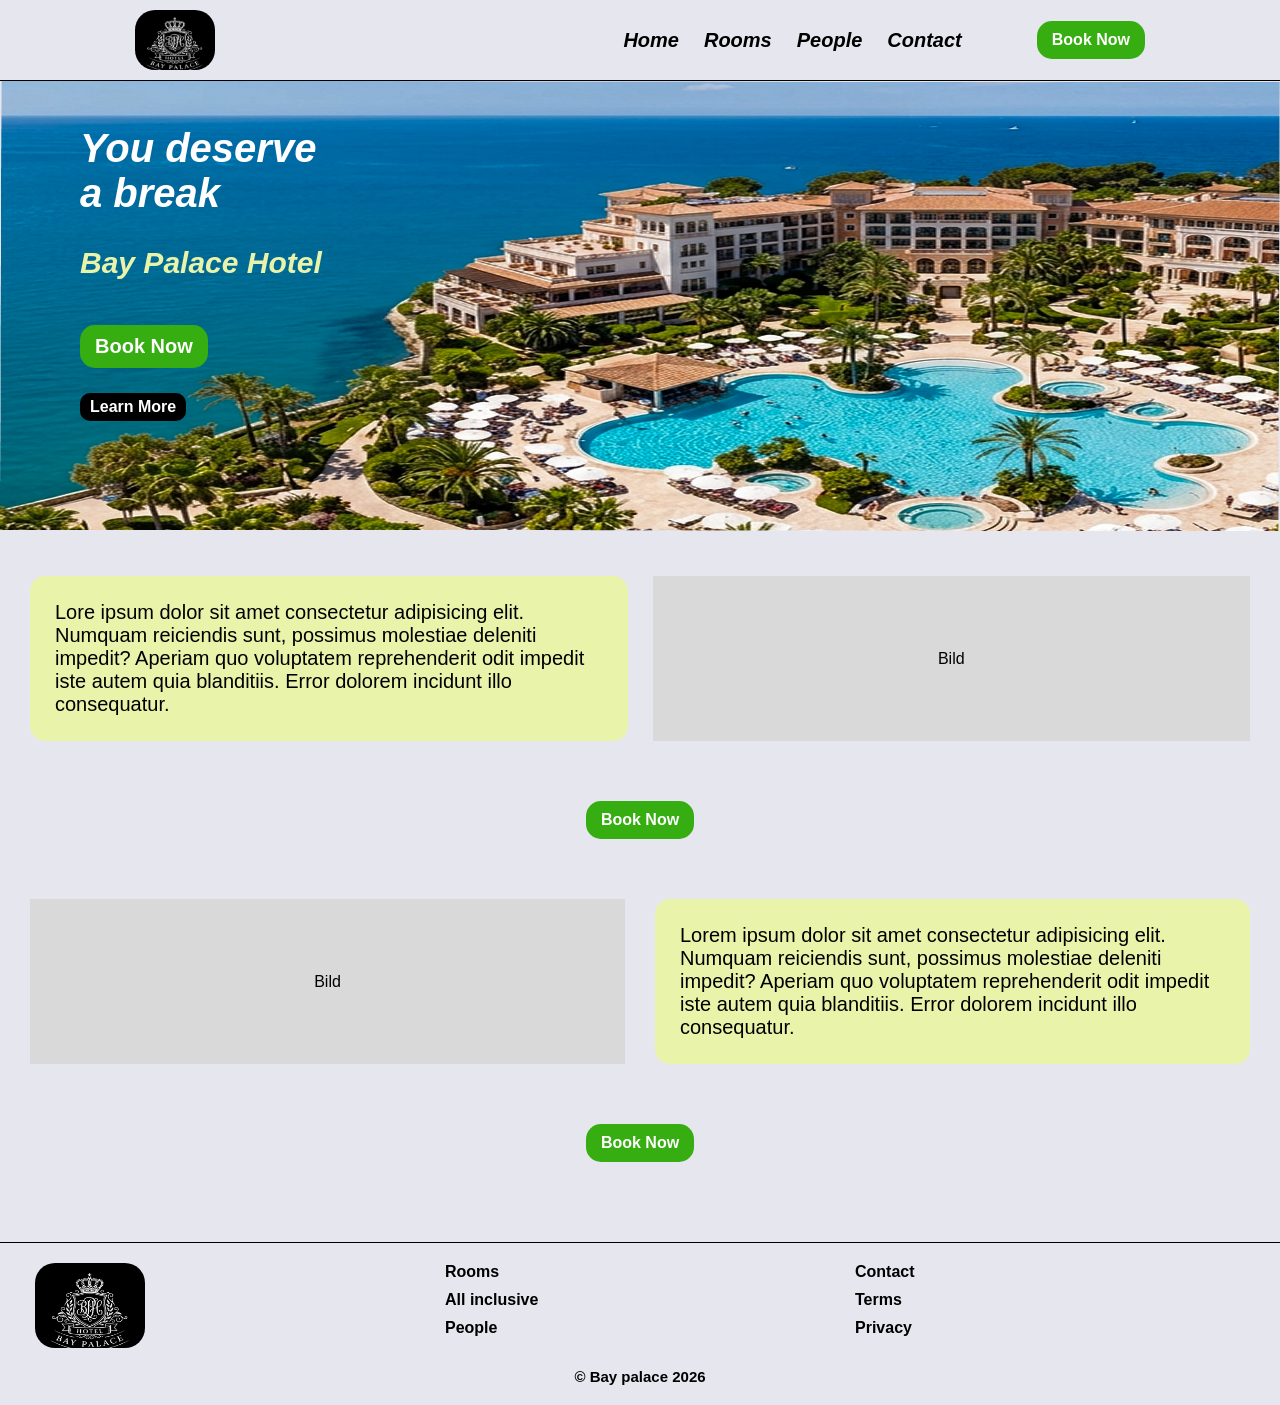
<file: index.html>
<!DOCTYPE html>
<html lang="en">

<head>
    <meta charset="UTF-8">
    <meta name="viewport" content="width=device-width, initial-scale=1.0">
    <title>Document</title>
    <link rel="stylesheet" href="styles.css">
</head>

<body>
    <header>
        <nav class="nav">
            <div class="the-navbar">
                <img src="bilder/bay_logo.png" alt="Bay Palace Hotel Logo" class="logo">
                <div class="nav-links">
                    <a href="index.html">Home</a>
                    <a href="#">Rooms</a>
                    <a href="#">People</a>
                    <a href="contact.html">Contact</a>
                </div>
                <a class="cta-book" href="#">Book Now</a>
            </div>
        </nav>
    </header>

    <main>
        <section class="hero">
            <div class="hero-image">
                <img src="bilder/bay_palace_hotel.png" alt="Bay Palace Hotel">
            </div>

            <div class="hero-text">
                <h1 class="hero-title">You deserve<br>a break</h1>
                <p class="hero-title-cname">Bay Palace Hotel</p>
            </div>

            <div class="hero-cta">
                <a class="cta-book" href="#">Book Now</a>
                <a class="cta-learn" href="#">Learn More</a>
            </div>
        </section>

        <section class="content">
            <div class="section-1">
                <p class="section-1-text">Lore ipsum dolor sit amet consectetur adipisicing elit. Numquam reiciendis
                    sunt, possimus molestiae deleniti impedit? Aperiam quo voluptatem reprehenderit odit impedit iste
                    autem quia blanditiis. Error dolorem incidunt illo consequatur.</p>
            </div>
            <div class="section-1-image-text">Bild</p>
            </div>

            <a class="cta-book1" href="#">Book Now</a>

            <div class="section-2">
                <div class="section-2-image-text">Bild</div>
                <p class="section-2-text">Lorem ipsum dolor sit amet consectetur adipisicing elit. Numquam reiciendis
                    sunt, possimus molestiae deleniti impedit? Aperiam quo voluptatem reprehenderit odit impedit iste
                    autem quia blanditiis. Error dolorem incidunt illo consequatur.</p>
            </div>

            <a class="cta-book2" href="#">Book Now</a>

        </section>
    </main>

    <footer>
        <img src="bilder/bay_logo.png" alt="Bay Palace Hotel Logo" class="logo">
        <div class="footer-nav1">
            <a class="footer-navbar" href="#">Rooms</a>
            <a class="footer-navbar" href="#">All inclusive</a>
            <a class="footer-navbar" href="#">People</a>
        </div>
        <div class="footer-nav2">
            <a class="footer-navbar" href="contact.html">Contact</a>
            <a class="footer-navbar" href="#">Terms</a>
            <a class="footer-navbar" href="#">Privacy</a>
        </div>
        <p class="copyright">© Bay palace 2026</p>
    </footer>

</body>

</html>
</file>
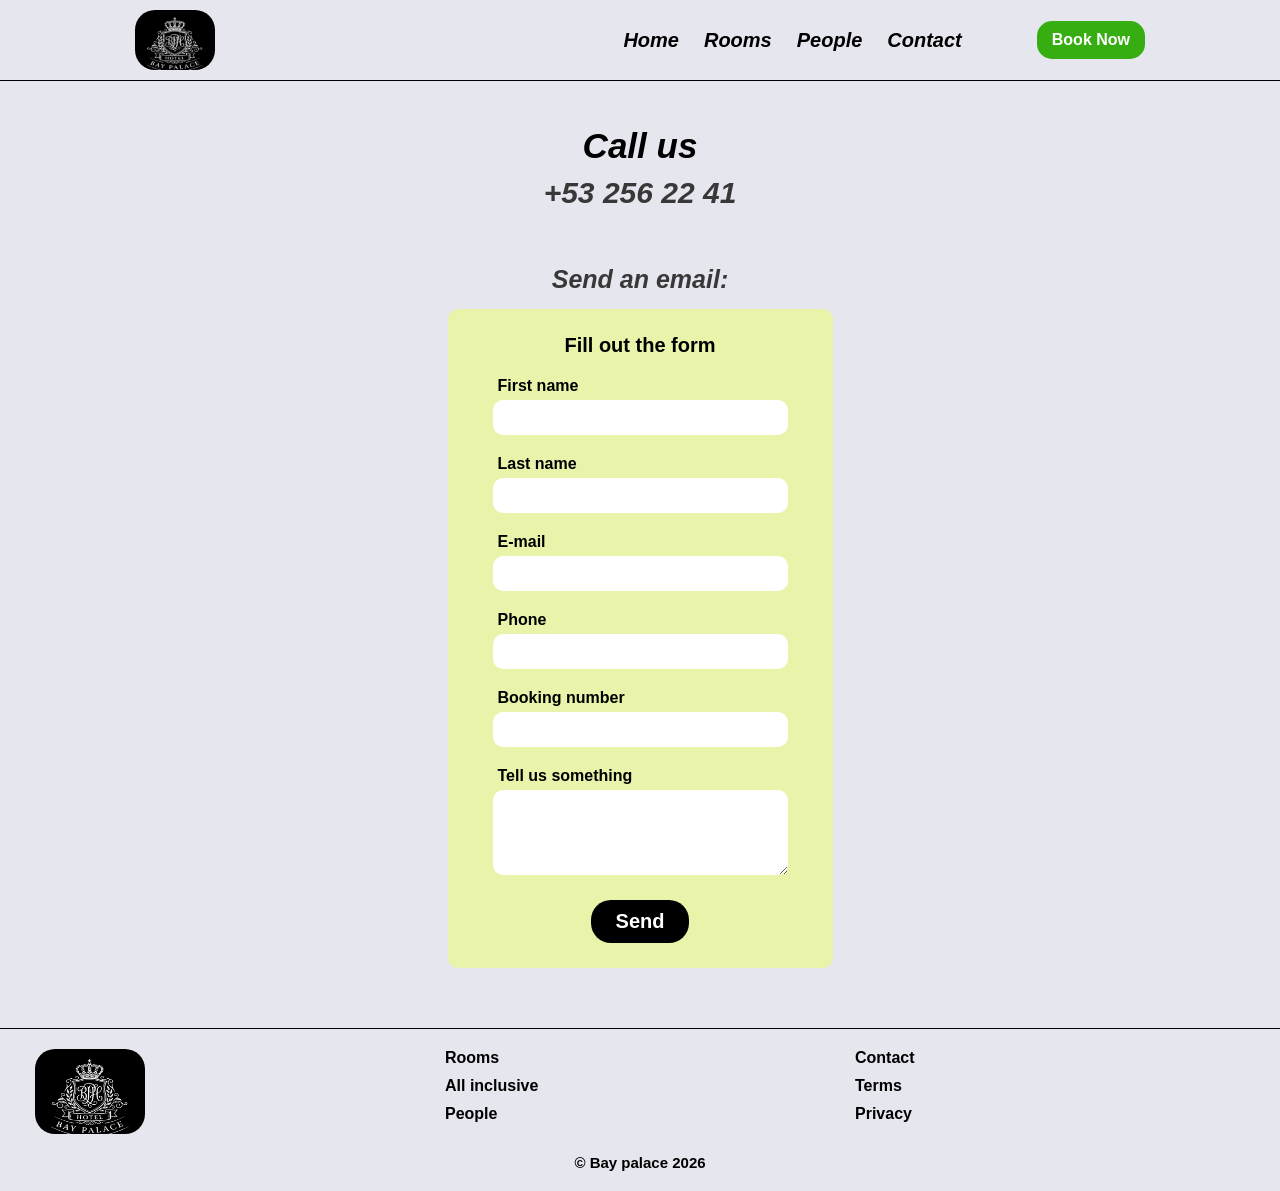
<file: contact.html>
<!DOCTYPE html>
<html lang="en">

<head>
    <meta charset="UTF-8">
    <meta name="viewport" content="width=device-width, initial-scale=1.0">
    <title>Document</title>
    <link rel="stylesheet" href="styles-contact.css">
</head>

<body>
    <header>
        <nav class="nav">
            <div class="the-navbar">
                <img src="bilder/bay_logo.png" alt="Bay Palace Hotel Logo" class="logo">
                <div class="nav-links">
                    <a href="index.html">Home</a>
                    <a href="#">Rooms</a>
                    <a href="#">People</a>
                    <a href="contact.html">Contact</a>
                </div>
                <a class="cta-book" href="#">Book Now</a>
            </div>
        </nav>
    </header>

    <main>
        <section class="contact">
            <h1>Call us</h1>
            <p class="phone">+53 256 22 41</p>
            <h2>Send an email:</h2>
            <form>
                <h3>Fill out the form</h3>
                <label for="first-name">First name</label>
                <input type="text" id="first-name" name="first-name">

                <label for="last-name">Last name</label>
                <input type="text" id="last-name" name="last-name">

                <label for="email">E-mail</label>
                <input type="email" id="email" name="email">

                <label for="phone">Phone</label>
                <input type="tel" id="phone" name="phone">

                <label for="booking-number">Booking number</label>
                <input type="text" id="booking-number" name="booking-number">

                <label for="message">Tell us something</label>
                <textarea id="message" name="message"></textarea>

                <button type="submit">Send</button>
            </form>
        </section>
    </main>

    <footer>
        <img src="bilder/bay_logo.png" alt="Bay Palace Hotel Logo" class="logo">
        <div class="footer-nav1">
            <a class="footer-navbar" href="#">Rooms</a>
            <a class="footer-navbar" href="#">All inclusive</a>
            <a class="footer-navbar" href="#">People</a>
        </div>
        <div class="footer-nav2">
            <a class="footer-navbar" href="contact.html">Contact</a>
            <a class="footer-navbar" href="#">Terms</a>
            <a class="footer-navbar" href="#">Privacy</a>
        </div>
        <p class="copyright">© Bay palace 2026</p>
    </footer>

</body>

</html>
</file>
<file: styles.css>
body {
    margin: 0;
    background-color: #E6E6EF;
    font-family: Arial, sans-serif;
}

header {
    padding: 10px 35px;
    border-bottom: 1px solid black;
}

.nav {
    display: flex;
    align-items: center;
}

.the-navbar {
    display: flex;
    align-items: center;
    gap: 25px;
    width: 100%;
    margin-right: 100px;
    margin-left: 100px;
}

.logo {
    width: 80px;
    height: 60px;
    background-color: black;
    border-radius: 20px;
}

.nav-links {
    display: flex;
    align-items: center;
    gap: 25px;
    margin-left: auto;
    margin-right: 50px;
}

.nav-links a {
    color: black;
    text-decoration: none;
    font-size: 20px;
    font-weight: bold;
    font-style: italic;
}

.cta-book {
    background-color: #36AD11;
    color: white;
    padding: 10px 15px;
    border-radius: 15px;
    text-decoration: none;
    font-weight: bold;
}


.hero {
    display: grid;
    grid-template-columns: 1fr 1fr;
    grid-template-rows: 1fr 1fr 1fr;
    height: 450px;
}

.hero-image {
    grid-column: 1 / 3;
    grid-row: 1 / 3;
}

.hero-image img {
    width: 100%;
    height: 100%;
    max-height: 450px;
    min-height: 450px;
}

.hero-text {
    grid-column: 1 / 2;
    grid-row: 1 / 2;
    padding: 45px;
    margin-left: 35px;
}

.hero-title {
    color: white;
    font-size: 40px;
    font-style: italic;
    margin: 0;
}

.hero-title-cname {
    color: #E9F3AA;
    font-size: 30px;
    font-weight: bold;
    font-style: italic;
}

.hero-cta {
    grid-column: 1 / 2;
    grid-row: 2 / 3;
    display: flex;
    flex-direction: column;
    align-items: flex-start;
    gap: 25px;
    padding: 35px;
    margin-top: -65px;
}

.hero-cta .cta-book {
    font-size: 20px;
    margin-left: 45px;
}

.cta-learn {
    background-color: black;
    color: white;
    padding: 5px 10px;
    border-radius: 10px;
    text-decoration: none;
    font-weight: bold;
    margin-left: 45px;
}

.content {
    display: grid;
    grid-template-columns: 1fr 1fr;
    gap: 25px;
    padding: 45px 30px;
}

.section-1 {
    background-color: #E9F3AA;
    border-radius: 15px;
    padding: 25px;
}

.section-1-text {
    margin: 0;
    font-size: 20px;
}

.section-1-image-text {
    background-color: #D9D9D9;
    min-height: 155px;
    display: flex;
    justify-content: center;
    align-items: center;
}

.cta-book1 {
    grid-column: 1 / 3;
    justify-self: center;
    background-color: #36AD11;
    color: white;
    padding: 10px 15px;
    border-radius: 15px;
    text-decoration: none;
    font-weight: bold;
    margin: 35px 0;
}

.section-2 {
    grid-column: 1 / 3;
    display: grid;
    grid-template-columns: 1fr 1fr;
    gap: 30px;
}

.section-2-image-text {
    background-color: #D9D9D9;
    min-height: 160px;
    display: flex;
    justify-content: center;
    align-items: center;
}

.section-2-text {
    background-color: #E9F3AA;
    border-radius: 15px;
    padding: 25px;
    margin: 0;
    font-size: 20px;
}

.cta-book2 {
    grid-column: 1 / 3;
    justify-self: center;
    background-color: #36AD11;
    color: white;
    padding: 10px 15px;
    border-radius: 15px;
    text-decoration: none;
    font-weight: bold;
    margin: 35px 0;
}

footer {
    display: grid;
    grid-template-columns: 1fr 1fr 1fr;
    gap: 20px;
    padding: 20px 35px;
    border-top: 1px solid black;
}

footer .logo {
    width: 110px;
    height: 85px;
    background-color: black;
    border-radius: 20px;
}

.footer-nav1,
.footer-nav2 {
    display: flex;
    flex-direction: column;
    gap: 10px;
}

.footer-navbar {
    color: black;
    text-decoration: none;
    font-weight: bold;
}

.copyright {
    grid-column: 1 / 4;
    text-align: center;
    margin: 0;
    font-size: 15px;
    font-weight: bold;
}
</file>
<file: styles-contact.css>
body {
    margin: 0;
    background-color: #E6E6EF;
    font-family: Arial, sans-serif;
}

header {
    padding: 10px 35px;
    border-bottom: 1px solid black;
}

.nav {
    display: flex;
    align-items: center;
}

.the-navbar {
    display: flex;
    align-items: center;
    gap: 25px;
    width: 100%;
    margin-right: 100px;
    margin-left: 100px;
}

.logo {
    width: 80px;
    height: 60px;
    background-color: black;
    border-radius: 20px;
}

.nav-links {
    display: flex;
    align-items: center;
    gap: 25px;
    margin-left: auto;
    margin-right: 50px;
}

.nav-links a {
    color: black;
    text-decoration: none;
    font-size: 20px;
    font-weight: bold;
    font-style: italic;
}

.cta-book {
    background-color: #36AD11;
    color: white;
    padding: 10px 15px;
    border-radius: 15px;
    text-decoration: none;
    font-weight: bold;
}

.contact {
    display: flex;
    flex-direction: column;
    align-items: center;
    padding: 45px 20px 60px;
}

.contact h1 {
    margin: 0;
    font-size: 35px;
    font-style: italic;
    color: black;
}

.phone {
    margin: 10px 0 55px;
    font-size: 30px;
    font-weight: bold;
    font-style: italic;
    color: #383838;
}

.contact h2 {
    margin: 0 0 15px;
    font-size: 25px;
    font-style: italic;
    color: #383838;
}

form {
    display: flex;
    flex-direction: column;
    width: 295px;
    background-color: #E9F3AA;
    padding: 25px 45px;
    border-radius: 10px;
}

form h3 {
    text-align: center;
    margin: 0 0 20px;
    font-size: 20px;
}

form label {
    margin: 0 0 5px 5px;
    font-weight: bold;
}

form input {
    height: 35px;
    border: none;
    border-radius: 10px;
    margin-bottom: 20px;
    padding: 0 10px;
    font-size: 15px;
}

form textarea {
    height: 65px;
    border: none;
    border-radius: 10px;
    margin-bottom: 25px;
    padding: 10px;
    font-size: 15px;
}

form button {
    align-self: center;
    background-color: black;
    color: white;
    border: none;
    border-radius: 20px;
    padding: 10px 25px;
    font-size: 20px;
    font-weight: bold;
}

footer {
    display: grid;
    grid-template-columns: 1fr 1fr 1fr;
    gap: 20px;
    padding: 20px 35px;
    border-top: 1px solid black;
}

footer .logo {
    width: 110px;
    height: 85px;
    background-color: black;
    border-radius: 20px;
}

.footer-nav1,
.footer-nav2 {
    display: flex;
    flex-direction: column;
    gap: 10px;
}

.footer-navbar {
    color: black;
    text-decoration: none;
    font-weight: bold;
}

.copyright {
    grid-column: 1 / 4;
    text-align: center;
    margin: 0;
    font-size: 15px;
    font-weight: bold;
}
</file>
